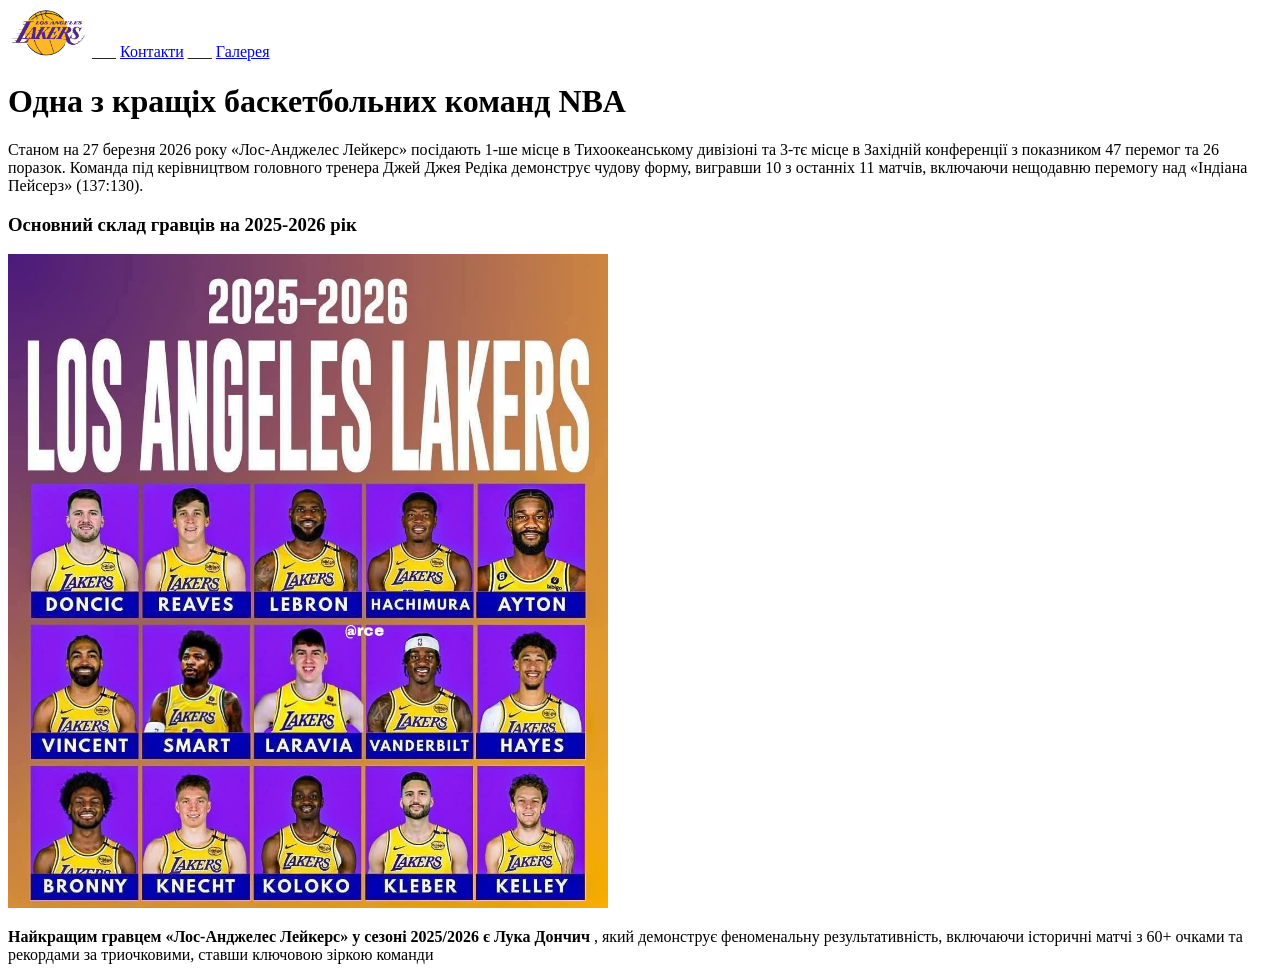
<file: ДЗ 21.1. Створення HTML сторінки/index.html>
<!DOCTYPE html>
<html lang="en">

<head>
    <meta charset="UTF-8">
    <meta name="viewport" content="width=device-width, initial-scale=1.0">
    <link rel="shortcut icon" href="./assec/images/ball.png" type="image/x-icon">
    <title>Lakers</title>
</head>

<body>

    <header>
        <nav>
            <a href="index.html"><img src="./assec/images/logo.png" alt="logo_image" width="80px"></a>
            <span>___</span>
            <a href="./assec/pages/contact.html">Контакти</a>
            <span>___</span>
            <a href="./assec/pages/galery.html">Галерея</a>
        </nav>
    </header>

    <h1>Одна з кращіх баскетбольних команд NBA</h1>
    <p>Станом на 27 березня 2026 року «Лос-Анджелес Лейкерс» посідають 1-ше місце в Тихоокеанському дивізіоні та 3-тє
        місце в Західній конференції з показником 47 перемог та 26 поразок. Команда під керівництвом головного тренера
        Джей Джея Редіка демонструє чудову форму, вигравши 10 з останніх 11 матчів, включаючи нещодавню перемогу над
        «Індіана Пейсерз» (137:130).</p>
    <h3>Основний склад гравців на 2025-2026 рік</h3>
    <img src="./assec/images/comand_players.jpg" alt="players_comand" width="600px">
    
    <p><b>Найкращим гравцем «Лос-Анджелес Лейкерс» у сезоні 2025/2026 є Лука Дончич</b> , який демонструє феноменальну
        результативність, включаючи історичні матчі з 60+ очками та рекордами за триочковими, ставши ключовою зіркою
        команди</p>
</body>

</html>
</file>
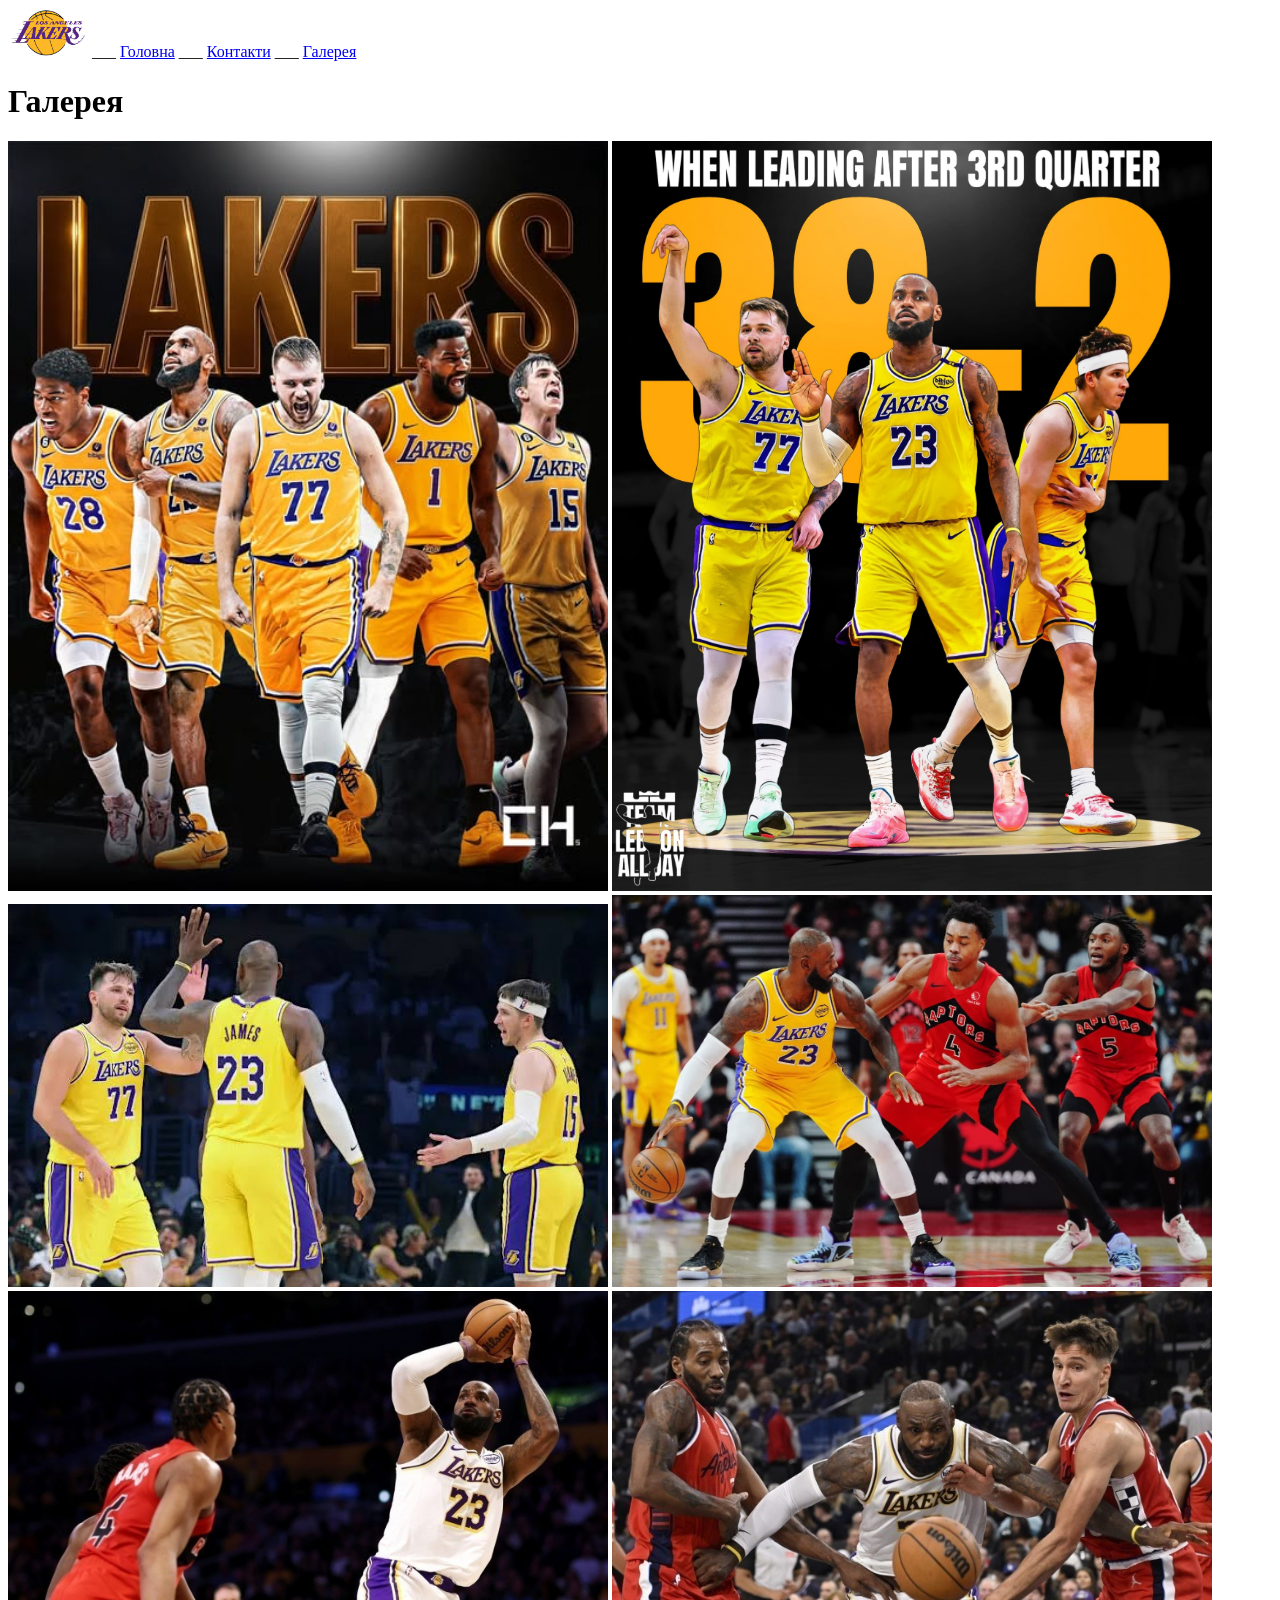
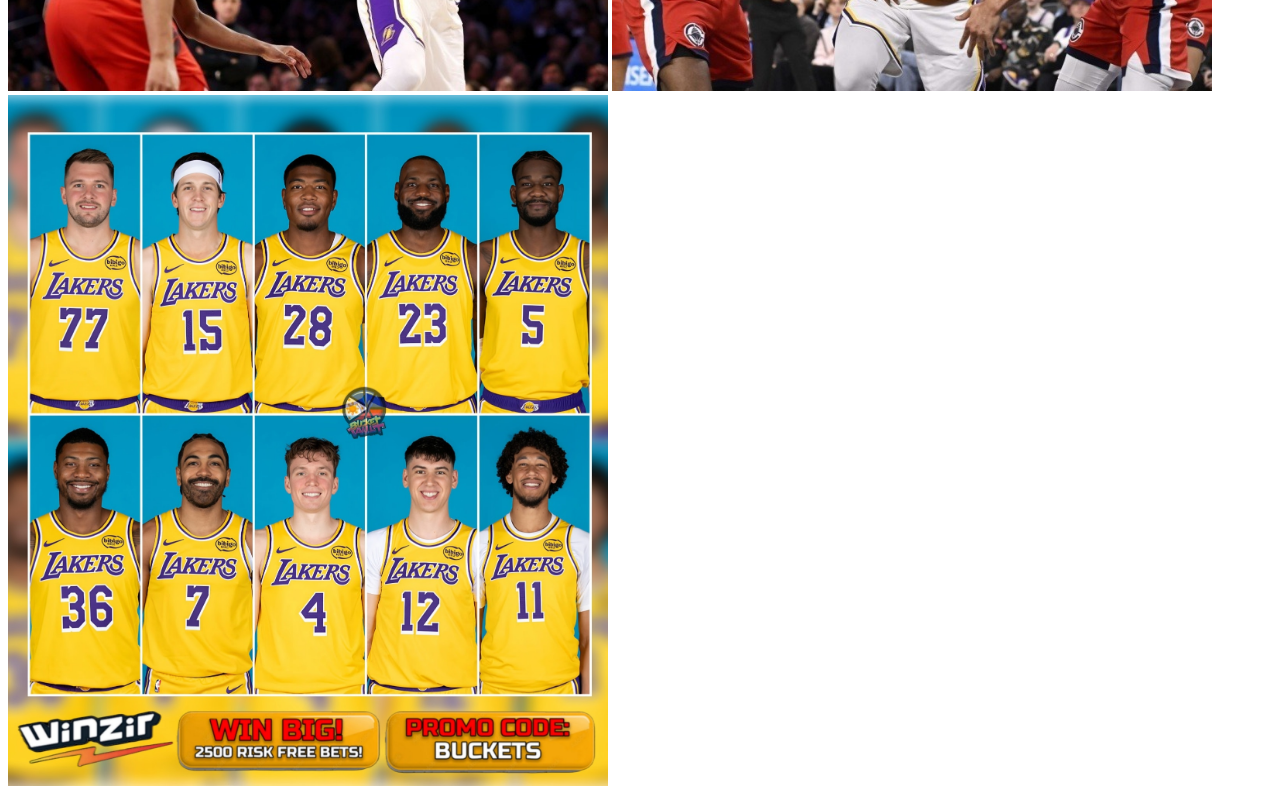
<file: ДЗ 21.1. Створення HTML сторінки/assec/pages/galery.html>
<!DOCTYPE html>
<html lang="en">
<head>
    <meta charset="UTF-8">
    <meta name="viewport" content="width=device-width, initial-scale=1.0">
    <link rel="shortcut icon" href="../images/ball.png" type="image/x-icon">
    <title>Lakers</title>
</head>
<body>
      <header>
        <nav>
            <a href="../../index.html"><img src="../images/logo.png" alt="logo_image" width="80px"></a>
            <span>___</span>
            <a href="../../index.html">Головна</a>
            <span>___</span>
            <a href="./contact.html">Контакти</a>
            <span>___</span>
            <a href="./galery.html">Галерея</a>
        </nav>
    </header>
    <h1>Галерея</h1>
    <section>
        <div>
            <img src="../images/2_Img_gallery.jpg" alt="2_Img_gallery" width="600px">
            <img src="../images/4_Img_gallery.jpg" alt="4_Img_gallery" width="600px">
            <img src="../images/1_Img_gallery.jpg" alt="1_Img_gallery" width="600px">
            <img src="../images/10_Img_gallery.avif" alt="10_Img_gallery" width="600px">
            <img src="../images/7_Img_gallery.jpg" alt="7_Img_gallery" width="600px">
            <img src="../images/9_Img_gallery.jpg" alt="9_Img_gallery" width="600px">
            <img src="../images/11_team_img.jpg" alt="Img_comand" width="600px">


        </div>
    </section>
</body>
</html>
</file>
